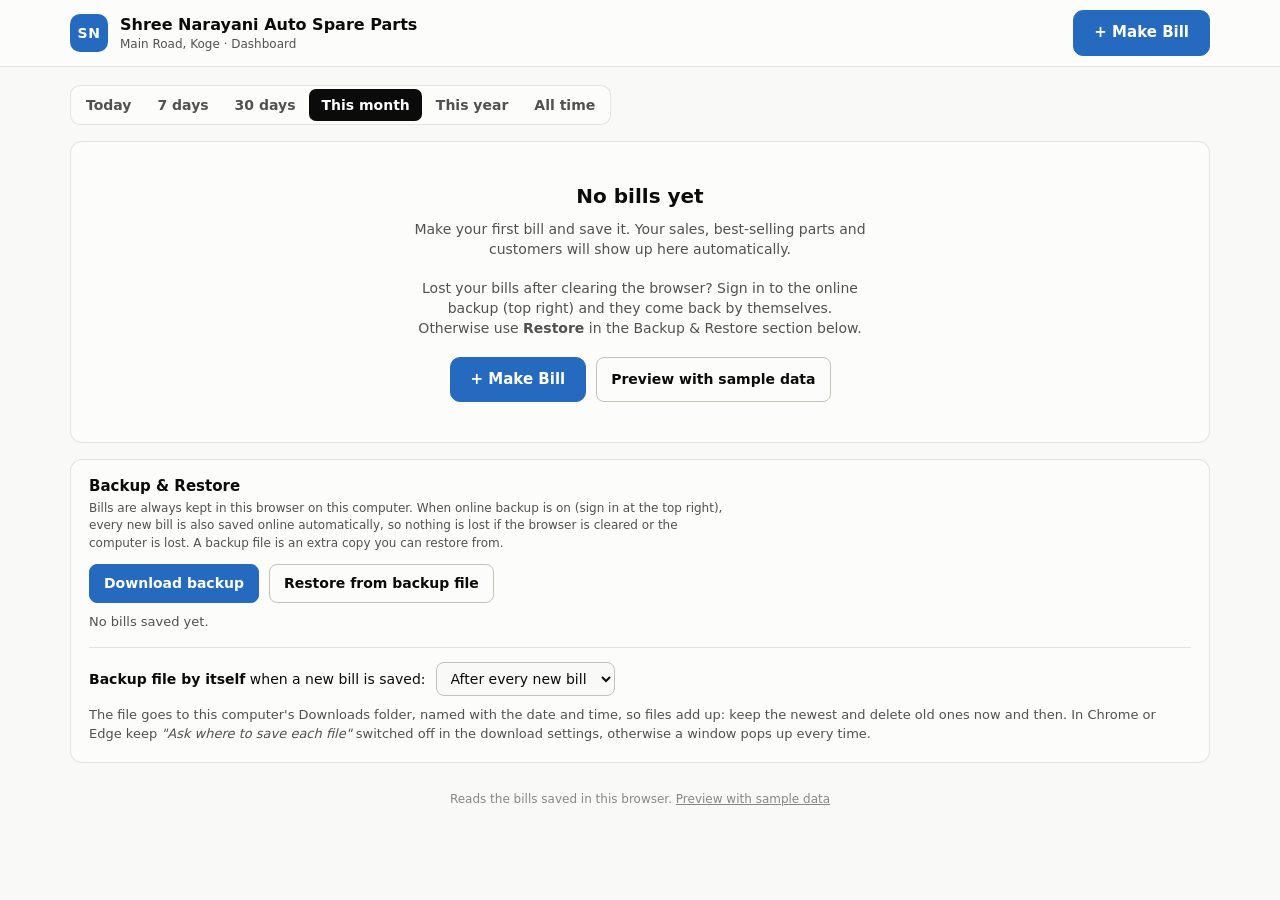
<file: index.html>
<!DOCTYPE html>
<html lang="en">
<head>
  <meta charset="UTF-8">
  <meta name="viewport" content="width=device-width, initial-scale=1">
  <title>Dashboard - Shree Narayani Auto Spare Parts</title>
  <link rel="stylesheet" href="dashboard.css">
</head>
<body>

  <header class="topbar">
    <div class="topbar-in">
      <div class="brand">
        <span class="logo" aria-hidden="true">SN</span>
        <div>
          <b>Shree Narayani Auto Spare Parts</b>
          <small>Main Road, Koge &middot; Dashboard</small>
        </div>
      </div>
      <div class="topbar-actions">
        <span id="cloudMount"></span>
        <a class="btn primary big" href="bill.html">+ Make Bill</a>
      </div>
    </div>
  </header>

  <main class="wrap">

    <div id="demoBanner" class="banner" hidden>
      <span><b>Sample data.</b> These are made-up bills so you can see how the dashboard looks. Your real bills are not affected.</span>
      <button type="button" id="btnExitDemo" class="btn">Back to my bills</button>
    </div>

    <div id="cloudBanner" class="banner warn" hidden>
      <span id="cloudBannerText"></span>
      <button type="button" id="cloudBannerBtn" class="btn primary">Sign in</button>
    </div>

    <div id="backupBanner" class="banner warn" hidden>
      <span id="backupBannerText"><b>Back up your bills.</b> They are stored in this browser only and are lost if its data is cleared.</span>
      <span class="banner-actions">
        <button type="button" id="btnBannerBackup" class="btn primary">Download backup</button>
      </span>
    </div>

    <!-- Filters: one row above everything they scope -->
    <section class="filters" aria-label="Period">
      <div class="seg" id="periodSeg" role="group" aria-label="Choose period">
        <button type="button" data-period="today">Today</button>
        <button type="button" data-period="7d">7 days</button>
        <button type="button" data-period="30d">30 days</button>
        <button type="button" data-period="month">This month</button>
        <button type="button" data-period="year">This year</button>
        <button type="button" data-period="all">All time</button>
      </div>
      <span class="range-text" id="rangeText"></span>
    </section>

    <!-- Shown when there are no saved bills at all -->
    <section id="emptyState" class="card empty-card" hidden>
      <h2>No bills yet</h2>
      <p>Make your first bill and save it. Your sales, best-selling parts and customers will show up here automatically.</p>
      <p>Lost your bills after clearing the browser? Sign in to the online backup (top right) and they come back by themselves. Otherwise use <b>Restore</b> in the Backup &amp; Restore section below.</p>
      <div class="empty-actions">
        <a class="btn primary big" href="bill.html">+ Make Bill</a>
        <button type="button" id="btnDemo" class="btn">Preview with sample data</button>
      </div>
    </section>

    <div id="content">

      <!-- KPIs -->
      <section class="kpis" aria-label="Key numbers">
        <article class="hero">
          <div class="k-label">Total sales</div>
          <div class="hero-val" id="kSales">&#8377;0</div>
          <div class="delta" id="dSales"></div>
        </article>
        <div class="tiles">
          <article class="tile">
            <div class="k-label">Bills</div>
            <div class="k-val" id="kBills">0</div>
            <div class="delta" id="dBills"></div>
          </article>
          <article class="tile">
            <div class="k-label">Average bill</div>
            <div class="k-val" id="kAvg">&#8377;0</div>
            <div class="delta" id="dAvg"></div>
          </article>
          <article class="tile">
            <div class="k-label">Items sold</div>
            <div class="k-val" id="kItems">0</div>
            <div class="k-sub" id="sItems"></div>
          </article>
          <article class="tile">
            <div class="k-label">Discount given</div>
            <div class="k-val" id="kDisc">&#8377;0</div>
            <div class="k-sub" id="sDisc"></div>
          </article>
          <article class="tile">
            <div class="k-label">Customers</div>
            <div class="k-val" id="kCust">0</div>
            <div class="k-sub" id="sCust"></div>
          </article>
          <article class="tile">
            <div class="k-label">Largest bill</div>
            <div class="k-val" id="kMax">&#8377;0</div>
            <div class="k-sub" id="sMax"></div>
          </article>
        </div>
      </section>

      <!-- Analysis -->
      <section class="card" aria-labelledby="insHead">
        <div class="card-head">
          <div>
            <h2 id="insHead">Analysis</h2>
            <p class="sub">What the numbers say for this period</p>
          </div>
        </div>
        <ul class="insights" id="insights"></ul>
      </section>

      <!-- Sales trend -->
      <section class="card" data-card="trend">
        <div class="card-head">
          <div>
            <h2>Sales trend</h2>
            <p class="sub" id="trendSub"></p>
          </div>
          <button type="button" class="btn small toggle" aria-pressed="false">Table</button>
        </div>
        <div class="chart-host" id="trendChart"></div>
        <div class="table-host" id="trendTable" hidden></div>
      </section>

      <div class="grid3">
        <section class="card" data-card="items">
          <div class="card-head">
            <div>
              <h2>Top items</h2>
              <p class="sub">By sales amount</p>
            </div>
            <button type="button" class="btn small toggle" aria-pressed="false">Table</button>
          </div>
          <div class="chart-host" id="itemsChart"></div>
          <div class="table-host" id="itemsTable" hidden></div>
        </section>

        <section class="card" data-card="customers">
          <div class="card-head">
            <div>
              <h2>Top customers</h2>
              <p class="sub">By sales amount</p>
            </div>
            <button type="button" class="btn small toggle" aria-pressed="false">Table</button>
          </div>
          <div class="chart-host" id="custChart"></div>
          <div class="table-host" id="custTable" hidden></div>
        </section>

        <section class="card" data-card="weekday">
          <div class="card-head">
            <div>
              <h2>Busiest days</h2>
              <p class="sub" id="wdSub">Sales by day of the week</p>
            </div>
            <button type="button" class="btn small toggle" aria-pressed="false">Table</button>
          </div>
          <div class="chart-host" id="wdChart"></div>
          <div class="table-host" id="wdTable" hidden></div>
        </section>
      </div>

      <!-- Details -->
      <section class="card" aria-labelledby="detHead">
        <div class="card-head wrap-head">
          <div>
            <h2 id="detHead">Details</h2>
            <p class="sub" id="detSub"></p>
          </div>
          <input id="q" type="search" placeholder="Search invoice, customer, phone or item" autocomplete="off" aria-label="Search details">
        </div>
        <div class="tabs" id="tabs" role="group" aria-label="Detail view">
          <button type="button" data-tab="recent" class="active">Recent bills</button>
          <button type="button" data-tab="customers">Customers</button>
          <button type="button" data-tab="items">Items</button>
        </div>
        <div class="table-scroll" id="detTable"></div>
      </section>

    </div>

    <!-- Backup & restore -->
    <section class="card" id="backupCard" aria-labelledby="bkHead">
      <div class="card-head">
        <div>
          <h2 id="bkHead">Backup &amp; Restore</h2>
          <p class="sub">Bills are always kept in this browser on this computer. When online backup is on (sign in at the top right), every new bill is also saved online automatically, so nothing is lost if the browser is cleared or the computer is lost. A backup file is an extra copy you can restore from.</p>
        </div>
      </div>
      <div class="bk-actions">
        <button type="button" id="btnBackup" class="btn primary">Download backup</button>
        <button type="button" id="btnRestore" class="btn">Restore from backup file</button>
        <input type="file" id="fileRestore" accept=".json,application/json" hidden>
      </div>
      <p class="bk-info" id="backupInfo"></p>
      <p class="bk-msg" id="backupMsg" role="status"></p>

      <div class="auto-dl">
        <label for="autoDlMode"><b>Backup file by itself</b> when a new bill is saved:</label>
        <select id="autoDlMode">
          <option value="every">After every new bill</option>
          <option value="daily">Once a day</option>
          <option value="off">Off</option>
        </select>
      </div>
      <p class="bk-info">The file goes to this computer's Downloads folder, named with the date and time, so files add up: keep the newest and delete old ones now and then. In Chrome or Edge keep <i>"Ask where to save each file"</i> switched off in the download settings, otherwise a window pops up every time.</p>
    </section>

    <footer class="foot">
      Reads the bills saved in this browser.
      <button type="button" id="btnDemoLink" class="linkish">Preview with sample data</button>
    </footer>
  </main>

  <div id="tooltip" class="tooltip" role="tooltip" hidden></div>

  <script src="vendor/firebase/firebase-app-compat.js"></script>
  <script src="vendor/firebase/firebase-auth-compat.js"></script>
  <script src="vendor/firebase/firebase-firestore-compat.js"></script>
  <script src="firebase-config.js"></script>
  <script src="backup.js"></script>
  <script src="cloud.js"></script>
  <script src="dashboard.js"></script>
</body>
</html>
</file>
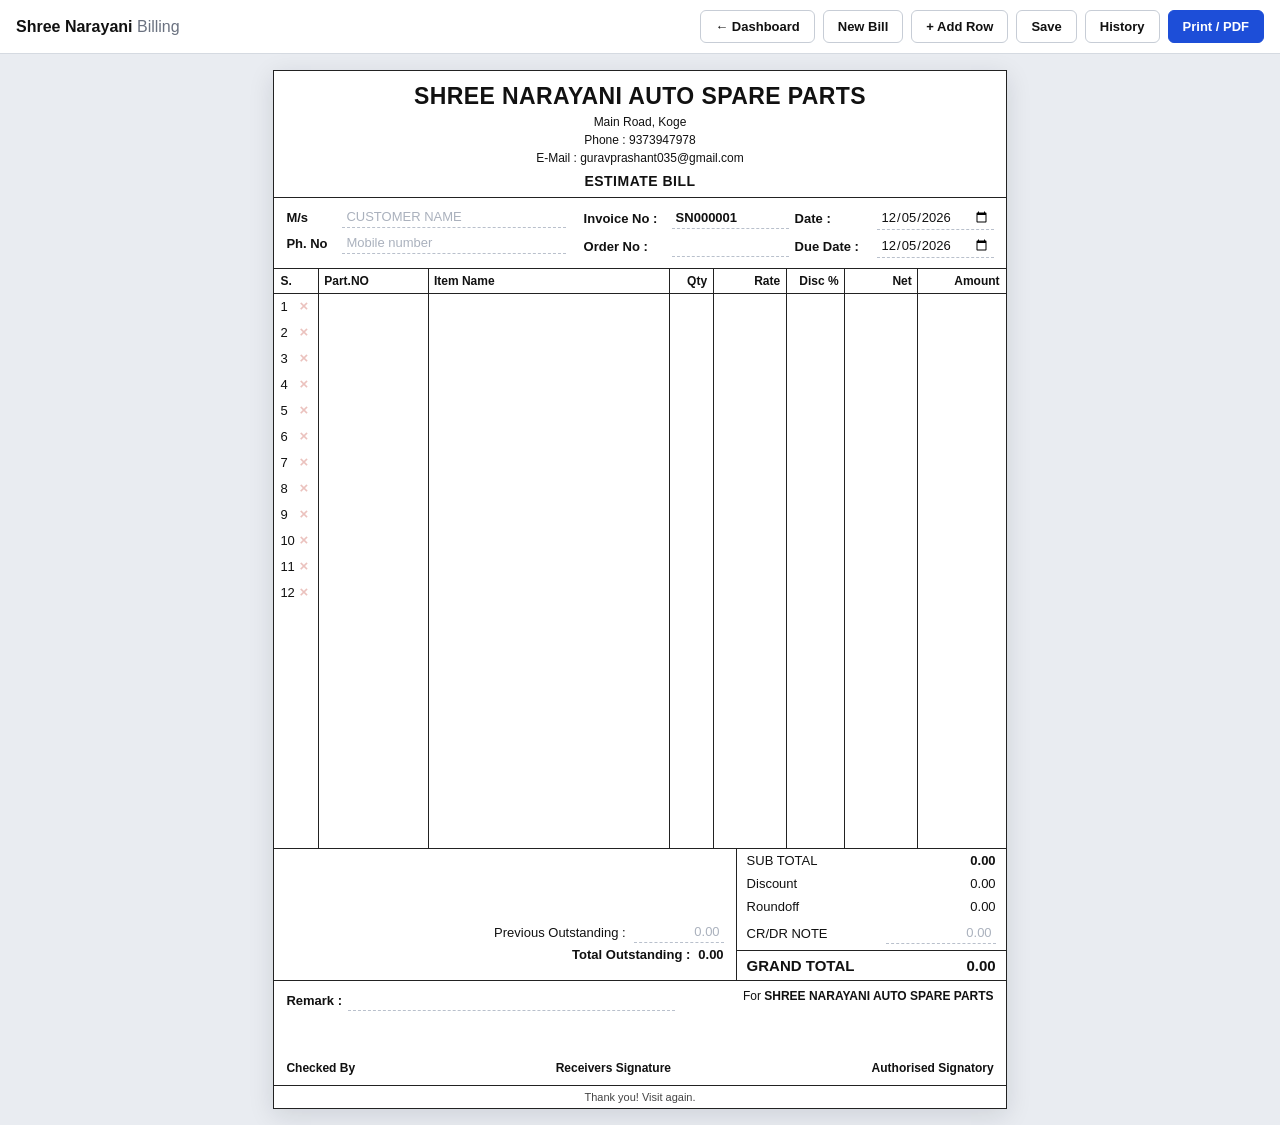
<file: bill.html>
<!DOCTYPE html>
<html lang="en">
<head>
  <meta charset="UTF-8">
  <meta name="viewport" content="width=device-width, initial-scale=1">
  <title>Shree Narayani Auto Spare Parts - Estimate Bill</title>
  <link rel="stylesheet" href="style.css">
</head>
<body>

  <!-- ===== Toolbar (not printed) ===== -->
  <header class="toolbar no-print">
    <div class="brand">Shree Narayani <span>Billing</span></div>
    <div class="actions">
      <span id="cloudMount"></span>
      <a class="btn" href="index.html">&larr; Dashboard</a>
      <button type="button" id="btnNew">New Bill</button>
      <button type="button" id="btnAddRow">+ Add Row</button>
      <button type="button" id="btnSave">Save</button>
      <button type="button" id="btnHistory">History</button>
      <button type="button" id="btnPrint" class="primary">Print / PDF</button>
    </div>
  </header>

  <main class="page">
    <!-- ===== The bill ===== -->
    <div class="sheet" id="sheet">

      <!-- Shop header -->
      <header class="shop">
        <h1>SHREE NARAYANI AUTO SPARE PARTS</h1>
        <div class="shop-line">Main Road, Koge</div>
        <div class="shop-line">Phone : 9373947978</div>
        <div class="shop-line">E-Mail : guravprashant035@gmail.com</div>
        <div class="doc-title">ESTIMATE BILL</div>
      </header>

      <!-- Customer + invoice details -->
      <section class="meta">
        <div class="meta-left">
          <div class="line">
            <label for="custName">M/s</label>
            <input id="custName" class="fill upper" list="custList" autocomplete="off" placeholder="Customer name">
          </div>
          <div class="line">
            <label for="custPhone">Ph. No</label>
            <input id="custPhone" class="fill" inputmode="tel" autocomplete="off" placeholder="Mobile number">
          </div>
        </div>

        <div class="meta-right">
          <label for="invNo">Invoice No</label>
          <input id="invNo" class="fill bold" autocomplete="off">
          <label for="billDate">Date</label>
          <span class="date-cell">
            <input id="billDate" class="fill" type="date">
            <span class="pdate" id="billDateP"></span>
          </span>

          <label for="orderNo">Order No</label>
          <input id="orderNo" class="fill" autocomplete="off">
          <label for="dueDate">Due Date</label>
          <span class="date-cell">
            <input id="dueDate" class="fill" type="date">
            <span class="pdate" id="dueDateP"></span>
          </span>
        </div>
      </section>

      <!-- Items -->
      <section class="items" id="itemsWrap">
        <table id="items">
          <colgroup>
            <col style="width:6%">
            <col style="width:15%">
            <col style="width:33%">
            <col style="width:6%">
            <col style="width:10%">
            <col style="width:8%">
            <col style="width:10%">
            <col style="width:12%">
          </colgroup>
          <thead>
            <tr>
              <th>S.</th>
              <th>Part.NO</th>
              <th>Item Name</th>
              <th class="num">Qty</th>
              <th class="num">Rate</th>
              <th class="num">Disc %</th>
              <th class="num">Net</th>
              <th class="num">Amount</th>
            </tr>
          </thead>
          <tbody id="itemRows"></tbody>
        </table>
      </section>

      <!-- Totals -->
      <section class="totals">
        <div class="tot-left">
          <div class="out-line">
            <span>Previous Outstanding :</span>
            <input id="prevOut" class="fill num" inputmode="decimal" autocomplete="off" placeholder="0.00">
          </div>
          <div class="out-line strong">
            <span>Total Outstanding :</span>
            <b id="totalOut">0.00</b>
          </div>
          <div class="words" id="wordsLine"></div>
        </div>

        <div class="tot-right">
          <div class="trow"><span>SUB TOTAL</span><b id="subTotal">0.00</b></div>
          <div class="trow"><span>Discount</span><span id="discTotal">0.00</span></div>
          <div class="trow"><span>Roundoff</span><span id="roundOff">0.00</span></div>
          <div class="trow">
            <span title="Credit / Debit note: enter a minus value for a credit note (returns), plus for a debit note">CR/DR NOTE</span>
            <input id="crdr" class="fill num" inputmode="decimal" autocomplete="off" placeholder="0.00">
          </div>
          <div class="trow grand"><span>GRAND TOTAL</span><b id="grand">0.00</b></div>
        </div>
      </section>

      <!-- Signatures -->
      <section class="sign">
        <div class="sign-top">
          <div class="remark">
            <label for="remark">Remark :</label>
            <input id="remark" class="fill" autocomplete="off">
          </div>
          <div class="for">For <b>SHREE NARAYANI AUTO SPARE PARTS</b></div>
        </div>
        <div class="sign-bottom">
          <span>Checked By</span>
          <span>Receivers Signature</span>
          <span>Authorised Signatory</span>
        </div>
      </section>

      <footer class="foot">Thank you! Visit again.</footer>
    </div>
  </main>

  <!-- Suggestions built from previously saved bills -->
  <datalist id="partList"></datalist>
  <datalist id="custList"></datalist>

  <!-- ===== History dialog ===== -->
  <dialog id="histDlg" class="no-print">
    <div class="dlg-head">
      <h2>Saved Bills</h2>
      <button type="button" id="histClose" class="icon" aria-label="Close">&times;</button>
    </div>
    <div class="backup-box">
      <div class="dlg-tools">
        <button type="button" id="btnBackup">Download backup</button>
        <button type="button" id="btnRestore">Restore backup</button>
        <input type="file" id="fileRestore" accept=".json,application/json" hidden>
      </div>
      <p class="backup-info" id="backupInfo"></p>
      <p class="backup-msg" id="backupMsg" role="status"></p>
      <div class="auto-dl">
        <label for="autoDlMode"><b>Backup file by itself</b> when a new bill is saved:</label>
        <select id="autoDlMode">
          <option value="every">After every new bill</option>
          <option value="daily">Once a day</option>
          <option value="off">Off</option>
        </select>
      </div>
      <p class="backup-info">Saved to the Downloads folder (named with date and time). Keep the newest, delete old ones now and then. Keep <i>"Ask where to save each file"</i> off in the browser's download settings.</p>
    </div>
    <input id="histSearch" type="search" placeholder="Search by invoice no, customer or phone" autocomplete="off">
    <div id="histList" class="hist-list"></div>
  </dialog>

  <div id="toast" class="toast no-print" role="status" aria-live="polite"></div>

  <script src="vendor/firebase/firebase-app-compat.js"></script>
  <script src="vendor/firebase/firebase-auth-compat.js"></script>
  <script src="vendor/firebase/firebase-firestore-compat.js"></script>
  <script src="firebase-config.js"></script>
  <script src="backup.js"></script>
  <script src="cloud.js"></script>
  <script src="script.js"></script>
</body>
</html>
</file>
<file: dashboard.css>
/* ---------- Tokens (light / dark) ---------- */
:root {
  color-scheme: light;
  --page: #f9f9f7;
  --surface: #fcfcfb;
  --ink: #0b0b0b;
  --ink-2: #52514e;
  --muted: #898781;
  --grid: #e1e0d9;
  --axis: #c3c2b7;
  --border: rgba(11, 11, 11, .10);
  --wash: rgba(11, 11, 11, .045);
  --s1: #2a78d6;            /* chart series (blue) */
  --neutral: #cfcdc4;       /* de-emphasised bars */
  --btn: #256abf;
  --btn-hover: #1c5cab;
  --good: #006300;
  --bad: #d03b3b;
}
@media (prefers-color-scheme: dark) {
  :root {
    color-scheme: dark;
    --page: #0d0d0d;
    --surface: #1a1a19;
    --ink: #f0efec;
    --ink-2: #c3c2b7;
    --muted: #898781;
    --grid: #2c2c2a;
    --axis: #383835;
    --border: rgba(255, 255, 255, .10);
    --wash: rgba(255, 255, 255, .06);
    --s1: #3987e5;
    --neutral: #454542;
    --good: #0ca30c;
    --bad: #e66767;
  }
}

* { box-sizing: border-box; }
html, body { margin: 0; }
body {
  background: var(--page);
  color: var(--ink);
  font-family: system-ui, -apple-system, "Segoe UI", Roboto, Arial, sans-serif;
  font-size: 14px;
  line-height: 1.45;
  -webkit-text-size-adjust: 100%;
}
[hidden] { display: none !important; }
h1, h2, p { margin: 0; }

.sr-only {
  position: absolute; width: 1px; height: 1px; overflow: hidden;
  clip: rect(0 0 0 0); white-space: nowrap;
}

/* ---------- Buttons ---------- */
.btn {
  display: inline-block;
  font: inherit;
  font-weight: 600;
  padding: 8px 14px;
  color: var(--ink);
  background: var(--surface);
  border: 1px solid var(--axis);
  border-radius: 8px;
  text-decoration: none;
  cursor: pointer;
  white-space: nowrap;
}
.btn:hover { background: var(--wash); }
.btn:focus-visible, button:focus-visible, a:focus-visible, input:focus-visible {
  outline: 2px solid var(--s1);
  outline-offset: 2px;
}
.btn.primary { background: var(--btn); border-color: var(--btn); color: #fff; }
.btn.primary:hover { background: var(--btn-hover); border-color: var(--btn-hover); }
.btn.big { padding: 11px 20px; font-size: 15px; border-radius: 10px; }
.btn.small { padding: 4px 10px; font-size: 12px; border-radius: 6px; }

.linkish {
  font: inherit; padding: 0; border: 0; background: none;
  color: var(--ink-2); text-decoration: underline; cursor: pointer;
}
.linkish:hover { color: var(--ink); }

/* ---------- Top bar ---------- */
.topbar {
  position: sticky; top: 0; z-index: 20;
  background: var(--surface);
  border-bottom: 1px solid var(--border);
}
.topbar-in {
  max-width: 1180px; margin: 0 auto; padding: 10px 20px;
  display: flex; align-items: center; justify-content: space-between; gap: 16px;
}
.topbar-actions { display: flex; align-items: center; gap: 10px; flex: none; }
.brand { display: flex; align-items: center; gap: 12px; min-width: 0; }
.brand b { display: block; font-size: 16px; }
.brand small { display: block; color: var(--ink-2); font-size: 12px; }
.logo {
  flex: none; width: 38px; height: 38px; border-radius: 10px;
  display: grid; place-items: center;
  background: var(--btn); color: #fff; font-weight: 800; letter-spacing: .5px;
}

.wrap { max-width: 1180px; margin: 0 auto; padding: 18px 20px 40px; }

/* ---------- Banner ---------- */
.banner {
  display: flex; align-items: center; justify-content: space-between; gap: 12px; flex-wrap: wrap;
  margin-bottom: 14px; padding: 10px 14px;
  background: var(--surface); border: 1px solid var(--s1); border-radius: 10px;
  color: var(--ink-2);
}

.banner.warn { border-color: var(--bad); }
.banner-actions { display: flex; flex-wrap: wrap; gap: 8px; }

/* ---------- Backup card ---------- */
.card .sub { max-width: 640px; }
.bk-actions { display: flex; flex-wrap: wrap; gap: 10px; }
.bk-info { margin-top: 10px; color: var(--ink-2); font-size: 13px; }
.bk-msg { margin-top: 6px; font-size: 13px; font-weight: 600; color: var(--good); }
.bk-msg.err { color: var(--bad); }
.bk-msg:empty { display: none; }
.auto-dl { display: flex; flex-wrap: wrap; align-items: center; gap: 8px 10px; margin-top: 16px; padding-top: 14px; border-top: 1px solid var(--border); }
.auto-dl select {
  padding: 7px 10px; font: inherit; color: var(--ink); background: var(--page);
  border: 1px solid var(--axis); border-radius: 8px;
}
/* ---------- Filters ---------- */
.filters {
  display: flex; align-items: center; flex-wrap: wrap; gap: 8px 14px;
  margin-bottom: 16px;
}
.seg {
  display: inline-flex; flex-wrap: wrap; gap: 2px; padding: 3px;
  background: var(--surface); border: 1px solid var(--border); border-radius: 10px;
}
.seg button {
  font: inherit; font-weight: 600; padding: 6px 12px;
  color: var(--ink-2); background: none; border: 0; border-radius: 7px; cursor: pointer;
}
.seg button:hover { background: var(--wash); color: var(--ink); }
.seg button[aria-pressed="true"] { background: var(--ink); color: var(--surface); }
.range-text { color: var(--ink-2); }

/* ---------- Cards ---------- */
.card {
  margin-top: 16px; padding: 16px 18px 18px;
  background: var(--surface); border: 1px solid var(--border); border-radius: 12px;
}
.card-head { display: flex; align-items: flex-start; justify-content: space-between; gap: 12px; margin-bottom: 12px; }
.card-head.wrap-head { flex-wrap: wrap; align-items: center; }
.card h2 { font-size: 15px; font-weight: 650; }
.sub { margin-top: 2px; color: var(--ink-2); font-size: 12px; }
.grid3 { display: grid; grid-template-columns: repeat(3, minmax(0, 1fr)); gap: 16px; }
.grid3 .card { margin-top: 16px; min-width: 0; }

.empty-card { text-align: center; padding: 40px 20px; }
.empty-card h2 { font-size: 20px; }
.empty-card p { max-width: 460px; margin: 8px auto 18px; color: var(--ink-2); }
.empty-actions { display: flex; justify-content: center; flex-wrap: wrap; gap: 10px; }

/* ---------- KPIs ---------- */
.kpis { display: grid; grid-template-columns: minmax(260px, 1fr) 2fr; gap: 16px; }
.hero, .tile {
  background: var(--surface); border: 1px solid var(--border); border-radius: 12px;
}
.hero { padding: 20px 22px; display: flex; flex-direction: column; justify-content: center; }
.hero-val { margin-top: 6px; font-size: 52px; line-height: 1.05; font-weight: 700; letter-spacing: -.5px; overflow-wrap: anywhere; }
.tiles { display: grid; grid-template-columns: repeat(3, minmax(0, 1fr)); gap: 16px; }
.tile { padding: 14px 16px; }
.k-label { color: var(--ink-2); font-size: 13px; }
.k-val { margin-top: 4px; font-size: 26px; line-height: 1.2; font-weight: 650; overflow-wrap: anywhere; }
.k-sub { margin-top: 2px; color: var(--ink-2); font-size: 12px; min-height: 18px; }

.delta { margin-top: 6px; font-size: 12px; font-weight: 600; min-height: 18px; color: var(--ink-2); }
.delta.up { color: var(--good); }
.delta.down { color: var(--bad); }
.delta .vs { color: var(--ink-2); font-weight: 400; }

/* ---------- Insights ---------- */
.insights { margin: 0; padding: 0; list-style: none; display: grid; grid-template-columns: repeat(2, minmax(0, 1fr)); gap: 8px 28px; }
.insights li { position: relative; padding-left: 16px; color: var(--ink-2); }
.insights li::before {
  content: ""; position: absolute; left: 0; top: .55em;
  width: 8px; height: 8px; border-radius: 50%; background: var(--s1);
}
.insights strong { color: var(--ink); font-weight: 650; }

/* ---------- Charts ---------- */
.chart-host { position: relative; min-height: 120px; }
.chart-host svg { display: block; }
.nodata { padding: 36px 0; text-align: center; color: var(--ink-2); }

.grid-line { stroke: var(--grid); stroke-width: 1; shape-rendering: crispEdges; }
.axis-line { stroke: var(--axis); stroke-width: 1; shape-rendering: crispEdges; }
.tick { fill: var(--muted); font-size: 11px; }
.peak { fill: var(--ink-2); font-size: 11px; font-weight: 600; }
.bar { fill: var(--s1); }
.bar.dim { fill: var(--neutral); }
.mk { outline: none; cursor: default; }
.mk:hover .bar, .mk:focus-visible .bar { filter: brightness(1.15); }
.mk:focus-visible .focus-ring { stroke: var(--s1); stroke-width: 2; }
.hit { fill: transparent; }
.focus-ring { fill: none; stroke: none; }

/* Ranked horizontal bars */
.rank { margin: 0; padding: 0; list-style: none; display: grid; gap: 4px; }
.rk { padding: 6px 6px 7px; border-radius: 8px; outline: none; cursor: default; }
.rk:hover, .rk:focus-visible { background: var(--wash); }
.rk:focus-visible { outline: 2px solid var(--s1); outline-offset: -2px; }
.rk-name { display: flex; gap: 8px; font-size: 13px; }
.rk-name .n { flex: none; width: 16px; color: var(--muted); font-variant-numeric: tabular-nums; }
.rk-name .t { min-width: 0; overflow: hidden; text-overflow: ellipsis; white-space: nowrap; }
.rk-bar { position: relative; display: flex; align-items: center; gap: 8px; height: 16px; margin: 4px 0 0 24px; }
.rk-fill { flex: none; height: 12px; border-radius: 0 4px 4px 0; background: var(--s1); }
.rk-val { flex: none; color: var(--ink-2); font-size: 12px; font-weight: 600; font-variant-numeric: tabular-nums; }

/* ---------- Tooltip ---------- */
.tooltip {
  position: fixed; left: 0; top: 0; z-index: 60;
  min-width: 140px; max-width: 280px; padding: 9px 12px;
  background: var(--surface); color: var(--ink);
  border: 1px solid var(--axis); border-radius: 8px;
  box-shadow: 0 6px 20px rgba(0, 0, 0, .18);
  pointer-events: none; font-size: 12px;
}
.tt-title { margin-bottom: 5px; color: var(--ink-2); }
.tt-row { display: flex; align-items: center; gap: 8px; line-height: 1.6; }
.tt-key { flex: none; width: 10px; height: 3px; border-radius: 2px; background: var(--s1); }
.tt-row b { font-size: 14px; font-weight: 700; }
.tt-row span { color: var(--ink-2); }

/* ---------- Tables ---------- */
.table-scroll, .table-host { overflow-x: auto; }
table.t { width: 100%; border-collapse: collapse; font-size: 13px; }
table.t th {
  padding: 8px 10px; text-align: left; white-space: nowrap;
  color: var(--ink-2); font-size: 12px; font-weight: 600;
  border-bottom: 1px solid var(--axis);
}
table.t td { padding: 9px 10px; border-bottom: 1px solid var(--grid); vertical-align: top; }
table.t tbody tr:hover td { background: var(--wash); }
table.t .r { text-align: right; font-variant-numeric: tabular-nums; }
table.t td.nm { max-width: 260px; overflow-wrap: anywhere; }
.link { color: var(--s1); font-weight: 600; text-decoration: none; }
.link:hover { text-decoration: underline; }
.note { margin-top: 8px; color: var(--ink-2); font-size: 12px; }

.tabs { display: flex; gap: 6px; margin-bottom: 8px; border-bottom: 1px solid var(--border); }
.tabs button {
  font: inherit; font-weight: 600; padding: 8px 12px; margin-bottom: -1px;
  color: var(--ink-2); background: none; border: 0; border-bottom: 2px solid transparent; cursor: pointer;
}
.tabs button:hover { color: var(--ink); }
.tabs button.active { color: var(--ink); border-bottom-color: var(--s1); }

#q {
  width: 300px; max-width: 100%; padding: 8px 10px; font: inherit;
  color: var(--ink); background: var(--page);
  border: 1px solid var(--axis); border-radius: 8px;
}

.foot { margin-top: 28px; text-align: center; color: var(--muted); font-size: 12px; }
.foot .linkish { color: var(--muted); }

/* ---------- Responsive ---------- */
@media (max-width: 980px) {
  .kpis { grid-template-columns: 1fr; }
  .grid3 { grid-template-columns: 1fr; }
}
@media (max-width: 640px) {
  .wrap { padding: 14px 12px 32px; }
  .topbar-in { padding: 8px 12px; flex-wrap: wrap; }
  .brand small { display: none; }
  .tiles { grid-template-columns: repeat(2, minmax(0, 1fr)); gap: 10px; }
  .insights { grid-template-columns: 1fr; }
  .hero-val { font-size: 42px; }
  .btn.big { padding: 9px 14px; }
  #q { width: 100%; }
}
@media (prefers-reduced-motion: no-preference) {
  .rk-fill { transition: width .25s ease-out; }
}
</file>
<file: style.css>
:root {
  --ink: #111;
  --line: #222;
  --muted: #6b7280;
  --page-bg: #e9ecf1;
  --accent: #1d4ed8;
  --accent-soft: rgba(29, 78, 216, .06);
  --danger: #c0392b;
  --field-line: #b9c0cc;
}

* { box-sizing: border-box; }

html, body { margin: 0; }

body {
  background: var(--page-bg);
  color: var(--ink);
  font-family: "Segoe UI", Arial, Helvetica, sans-serif;
  font-size: 13px;
  -webkit-text-size-adjust: 100%;
}

/* ---------- Toolbar ---------- */
.toolbar {
  position: sticky;
  top: 0;
  z-index: 20;
  display: flex;
  flex-wrap: wrap;
  align-items: center;
  justify-content: space-between;
  gap: 10px 16px;
  padding: 10px 16px;
  background: #fff;
  border-bottom: 1px solid #d5dae1;
}
.brand { font-weight: 700; font-size: 16px; }
.brand span { color: var(--muted); font-weight: 500; }
.actions { display: flex; flex-wrap: wrap; align-items: center; gap: 8px; }

button,
.btn {
  display: inline-block;
  font: inherit;
  font-weight: 600;
  padding: 8px 14px;
  border: 1px solid #c7cdd6;
  border-radius: 6px;
  background: #fff;
  color: var(--ink);
  text-decoration: none;
  cursor: pointer;
}
button:hover,
.btn:hover { background: #f3f5f8; }
button:focus-visible,
.btn:focus-visible { outline: 2px solid var(--accent); outline-offset: 2px; }
button.primary { background: var(--accent); border-color: var(--accent); color: #fff; }
button.primary:hover { background: #1941b8; }

/* ---------- Paper ---------- */
.page {
  padding: 16px;
  overflow-x: auto;
}

.sheet {
  width: 194mm;            /* A4 (210mm) minus 2 x 8mm print margin */
  min-height: 275mm;
  margin: 0 auto;
  display: flex;
  flex-direction: column;
  background: #fff;
  border: 1.5px solid var(--line);
  box-shadow: 0 6px 24px rgba(15, 23, 42, .12);
}

/* ---------- Shop header ---------- */
.shop {
  text-align: center;
  padding: 12px 12px 8px;
  border-bottom: 1px solid var(--line);
}
.shop h1 {
  margin: 0 0 4px;
  font-size: 23px;
  line-height: 1.15;
  font-weight: 800;
  letter-spacing: .4px;
}
.shop-line { font-size: 12px; line-height: 1.5; }
.doc-title { margin-top: 6px; font-size: 14px; font-weight: 800; letter-spacing: .5px; }

/* ---------- Customer / invoice details ---------- */
.meta {
  display: grid;
  grid-template-columns: 1fr 410px;
  gap: 0 18px;
  padding: 8px 12px 10px;
  border-bottom: 1px solid var(--line);
}
.meta-left { display: flex; flex-direction: column; gap: 4px; }
.line { display: flex; align-items: center; gap: 8px; }
.line label { flex: 0 0 48px; font-weight: 700; }

.meta-right {
  display: grid;
  grid-template-columns: 82px 1fr 76px 1fr;
  align-items: center;
  gap: 4px 6px;
}
.meta-right label { font-weight: 700; white-space: nowrap; }
.meta-right label::after { content: " :"; }
.line label::after { content: ""; }
.date-cell { display: block; min-width: 0; }

/* ---------- Fillable fields ---------- */
.fill {
  width: 100%;
  min-width: 0;
  padding: 3px 4px;
  font: inherit;
  color: inherit;
  background: transparent;
  border: 0;
  border-bottom: 1px dashed var(--field-line);
  border-radius: 0;
}
.fill:focus { outline: none; border-bottom-color: var(--accent); background: #f3f7ff; }
.fill::placeholder { color: #aab1bd; }
.bold { font-weight: 700; }
.upper { text-transform: uppercase; }
.num { text-align: right; }
.pdate { display: none; }

/* ---------- Items table ---------- */
/* Column lines are painted on the wrapper so they run to the bottom of the page. */
.items {
  flex: 1;
  min-height: 380px;
  border-bottom: 1px solid var(--line);
  background:
    linear-gradient(var(--line), var(--line)) 6% 0 / 1px 100% no-repeat,
    linear-gradient(var(--line), var(--line)) 21% 0 / 1px 100% no-repeat,
    linear-gradient(var(--line), var(--line)) 54% 0 / 1px 100% no-repeat,
    linear-gradient(var(--line), var(--line)) 60% 0 / 1px 100% no-repeat,
    linear-gradient(var(--line), var(--line)) 70% 0 / 1px 100% no-repeat,
    linear-gradient(var(--line), var(--line)) 78% 0 / 1px 100% no-repeat,
    linear-gradient(var(--line), var(--line)) 88% 0 / 1px 100% no-repeat;
  -webkit-print-color-adjust: exact;
  print-color-adjust: exact;
}

#items {
  width: 100%;
  table-layout: fixed;
  border-collapse: collapse;
}
#items thead th {
  padding: 5px 6px;
  text-align: left;
  font-size: 12px;
  font-weight: 700;
  border-bottom: 1px solid var(--line);
}
#items th.num { text-align: right; }
#items td { padding: 0; vertical-align: top; }
#items tbody tr:hover td { background: var(--accent-soft); }

#items input,
#items textarea {
  display: block;
  width: 100%;
  margin: 0;
  padding: 4px 6px;
  font: inherit;
  line-height: 1.35;
  color: inherit;
  background: transparent;
  border: 0;
  border-radius: 0;
  resize: none;
  overflow: hidden;
}
#items input:focus,
#items textarea:focus {
  outline: 2px solid var(--accent);
  outline-offset: -2px;
  background: #fff;
}
#items .f-part,
#items .f-name { text-transform: uppercase; }
#items td.c-sn { padding: 4px 2px 4px 6px; white-space: nowrap; line-height: 1.35; }
#items .sn { display: inline-block; min-width: 16px; }
#items td.net,
#items td.amt { padding: 4px 6px; text-align: right; line-height: 1.35; }

.del {
  padding: 0 3px;
  border: 0;
  background: none;
  color: var(--danger);
  font-size: 15px;
  font-weight: 700;
  line-height: 1;
  opacity: .3;
}
.del:hover { background: none; opacity: 1; }
#items tbody tr:hover .del { opacity: .9; }

/* ---------- Totals ---------- */
.totals {
  display: grid;
  grid-template-columns: 1fr 270px;
  border-bottom: 1px solid var(--line);
}
.tot-left {
  display: flex;
  flex-direction: column;
  justify-content: flex-end;
  gap: 4px;
  padding: 8px 12px;
}
.out-line { display: flex; align-items: center; justify-content: flex-end; gap: 8px; }
.out-line .fill { width: 90px; }
.out-line.strong { font-weight: 700; }
.words { margin-top: 6px; font-size: 12px; font-weight: 600; }

.tot-right { border-left: 1px solid var(--line); }
.trow {
  display: flex;
  align-items: center;
  justify-content: space-between;
  gap: 10px;
  padding: 4px 10px;
}
.trow .fill { width: 110px; }
.trow.grand {
  margin-top: 2px;
  padding-top: 6px;
  padding-bottom: 6px;
  border-top: 1px solid var(--line);
  font-size: 15px;
  font-weight: 800;
}

/* ---------- Signatures ---------- */
.sign { padding: 8px 12px 10px; }
.sign-top { display: flex; align-items: flex-start; justify-content: space-between; gap: 20px; }
.remark { display: flex; align-items: center; gap: 6px; flex: 1; max-width: 55%; }
.remark label { font-weight: 600; white-space: nowrap; }
.for { font-size: 12px; text-align: right; }
.sign-bottom {
  display: flex;
  align-items: flex-end;
  justify-content: space-between;
  min-height: 64px;
  font-size: 12px;
  font-weight: 700;
}
.foot {
  padding: 5px 12px;
  border-top: 1px solid var(--line);
  text-align: center;
  font-size: 11px;
  color: #444;
}

/* ---------- History dialog ---------- */
dialog {
  width: min(680px, calc(100vw - 24px));
  max-height: calc(100vh - 48px);
  padding: 16px;
  border: 0;
  border-radius: 10px;
  box-shadow: 0 20px 60px rgba(15, 23, 42, .35);
}
dialog::backdrop { background: rgba(15, 23, 42, .45); }
dialog[open] { display: flex; flex-direction: column; gap: 10px; }
.dlg-head { display: flex; align-items: center; justify-content: space-between; }
.dlg-head h2 { margin: 0; font-size: 18px; }
button.icon { padding: 2px 10px; font-size: 22px; line-height: 1.2; border-color: transparent; }
.backup-box { padding: 10px 12px; background: #f3f5f8; border-radius: 8px; }
.dlg-tools { display: flex; flex-wrap: wrap; gap: 8px; }
.dlg-tools button { padding: 6px 12px; font-size: 13px; }
.backup-info { margin: 8px 0 0; color: var(--muted); font-size: 12px; }
.backup-msg { margin: 6px 0 0; font-size: 13px; font-weight: 600; color: #14532d; }
.backup-msg:empty { display: none; }
.auto-dl { display: flex; flex-wrap: wrap; align-items: center; gap: 6px 10px; margin-top: 12px; padding-top: 10px; border-top: 1px solid #d9dde3; font-size: 13px; }
.auto-dl select { padding: 5px 8px; font: inherit; border: 1px solid #c7cdd6; border-radius: 6px; background: #fff; }
[hidden] { display: none !important; }
.backup-msg.err { color: #991b1b; }
#histSearch {
  width: 100%;
  padding: 9px 10px;
  font: inherit;
  border: 1px solid #c7cdd6;
  border-radius: 6px;
}
.hist-list { overflow-y: auto; min-height: 120px; }
.hist-row {
  display: grid;
  grid-template-columns: 1fr auto;
  gap: 4px 12px;
  align-items: center;
  padding: 10px 4px;
  border-bottom: 1px solid #e5e8ee;
}
.hist-main b { font-size: 14px; }
.hist-sub { color: var(--muted); font-size: 12px; margin-top: 2px; }
.hist-total { font-weight: 700; margin-right: 6px; }
.hist-actions { display: flex; align-items: center; gap: 6px; }
.hist-actions button { padding: 5px 10px; font-size: 12px; }
.hist-actions .danger { color: var(--danger); }
.empty { color: var(--muted); text-align: center; padding: 28px 0; }

/* ---------- Toast ---------- */
.toast {
  position: fixed;
  left: 50%;
  bottom: 22px;
  z-index: 50;
  max-width: calc(100vw - 32px);
  padding: 10px 16px;
  border-radius: 8px;
  background: #14532d;
  color: #fff;
  font-weight: 600;
  transform: translate(-50%, 20px);
  opacity: 0;
  pointer-events: none;
  transition: opacity .2s, transform .2s;
}
.toast.show { opacity: 1; transform: translate(-50%, 0); }
.toast.warn { background: #92400e; }
.toast.err { background: #991b1b; }

/* ---------- Print ---------- */
@page { size: A4; margin: 8mm; }

@media print {
  html, body { background: #fff; }
  .no-print,
  .toolbar,
  .del,
  dialog,
  .toast { display: none !important; }

  .page { padding: 0; overflow: visible; }
  .sheet { margin: 0; box-shadow: none; min-height: 273mm; }

  /* Inputs print as plain text */
  .fill,
  #items input,
  #items textarea {
    border-color: transparent !important;
    outline: none !important;
    background: transparent !important;
  }
  ::placeholder { color: transparent !important; }
  input[type="date"] { display: none; }
  .pdate { display: block; padding: 3px 4px; }
  #items tbody tr:hover td { background: none; }
}

/* ---------- Small screens ---------- */
@media (max-width: 640px) {
  .page { padding: 8px; }
  .toolbar { padding: 8px 10px; }
  .actions button { padding: 7px 10px; }
}
</file>
